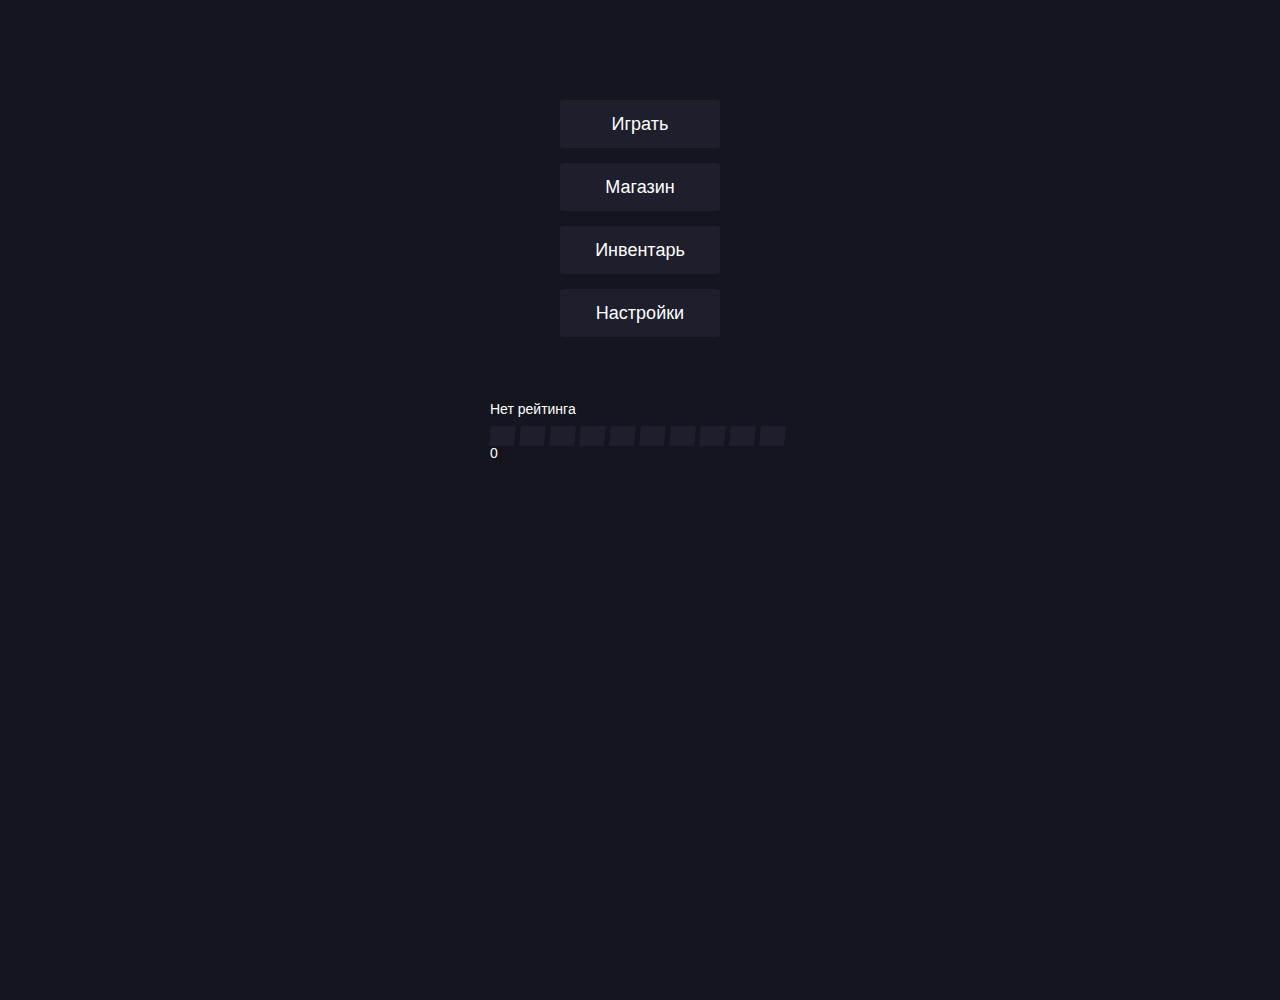
<file: index.html>
<!DOCTYPE html>
<!-- ======= // Язык // ======= -->
<html lang="ru">

<head>
   <!-- ======= // Мета теги // ======= -->
   <meta charset="UTF-8">
   <meta http-equiv="X-UA-Compatible" content="IE=edge">
   <meta name="viewport" content="width=device-width, initial-scale=1.0">
   <!-- ======= // Заглавие страницы // ======= -->
   <title>Document</title>
   <!-- ======= // Основной CSS // ======= -->
   <link rel="stylesheet" href="css/index.css">
   <link rel="shortcut icon" href="#">

</head>

<body>
   <!-- ======= // Тело страницы // ======= -->


  



   <section class="lobby" data-lobby-section="">
      <div class="lobby__container">
         <div class="lobby__body">

            <div class="lobby__item">
               <div data-link="battle.html" class="lobby__link">Играть</div>
            </div>

            <div class="lobby__item">
               <div data-link="shop.html" class="lobby__link">Магазин</div>

            </div>
            <div class="lobby__item">
               <div data-link="inventory.html" class="lobby__link">Инвентарь</div>
            </div>
            <div class="lobby__item">
               <div data-link="settings.html" class="lobby__link">Настройки</div>
            </div>


         </div>
      </div>
   </section>


   <section class="test">
      <div class="test__container">
         <div class="test__body">

            <div class="test__rank" data-rank="Нет рейтинга">Нет рейтинга</div>

            <!-- <div class="test__img" data-rank-img><img src="img/rank/1.png" alt=""></div> -->
            
           

            <div class="test__rank-decor" data-rank-decor>
               <div class="test__rank-decor-item" data-rank-decor-item="1"></div>
               <div class="test__rank-decor-item" data-rank-decor-item="2"></div>
               <div class="test__rank-decor-item" data-rank-decor-item="3"></div>
               <div class="test__rank-decor-item" data-rank-decor-item="4"></div>
               <div class="test__rank-decor-item" data-rank-decor-item="5"></div>
               <div class="test__rank-decor-item" data-rank-decor-item="6"></div>
               <div class="test__rank-decor-item" data-rank-decor-item="7"></div>
               <div class="test__rank-decor-item" data-rank-decor-item="8"></div>
               <div class="test__rank-decor-item" data-rank-decor-item="9"></div>
               <div class="test__rank-decor-item" data-rank-decor-item="10"></div>
            </div>

             
            <div class="test__victories" data-victories="0">0</div>
            <!-- <div class="test__lose" data-lose="">LOSE</div> -->
            <!-- <div class="test__win" data-win="">WIN</div> -->
            
            
         </div>
      </div>
   </section>



   <!-- ======= // Основной файл JS // ======= -->
   <!-- <script src="../js/swiper-bundle.min.js"></script> -->
   <script type="module" src="js/index.js"></script>
</body>

</html>
</file>
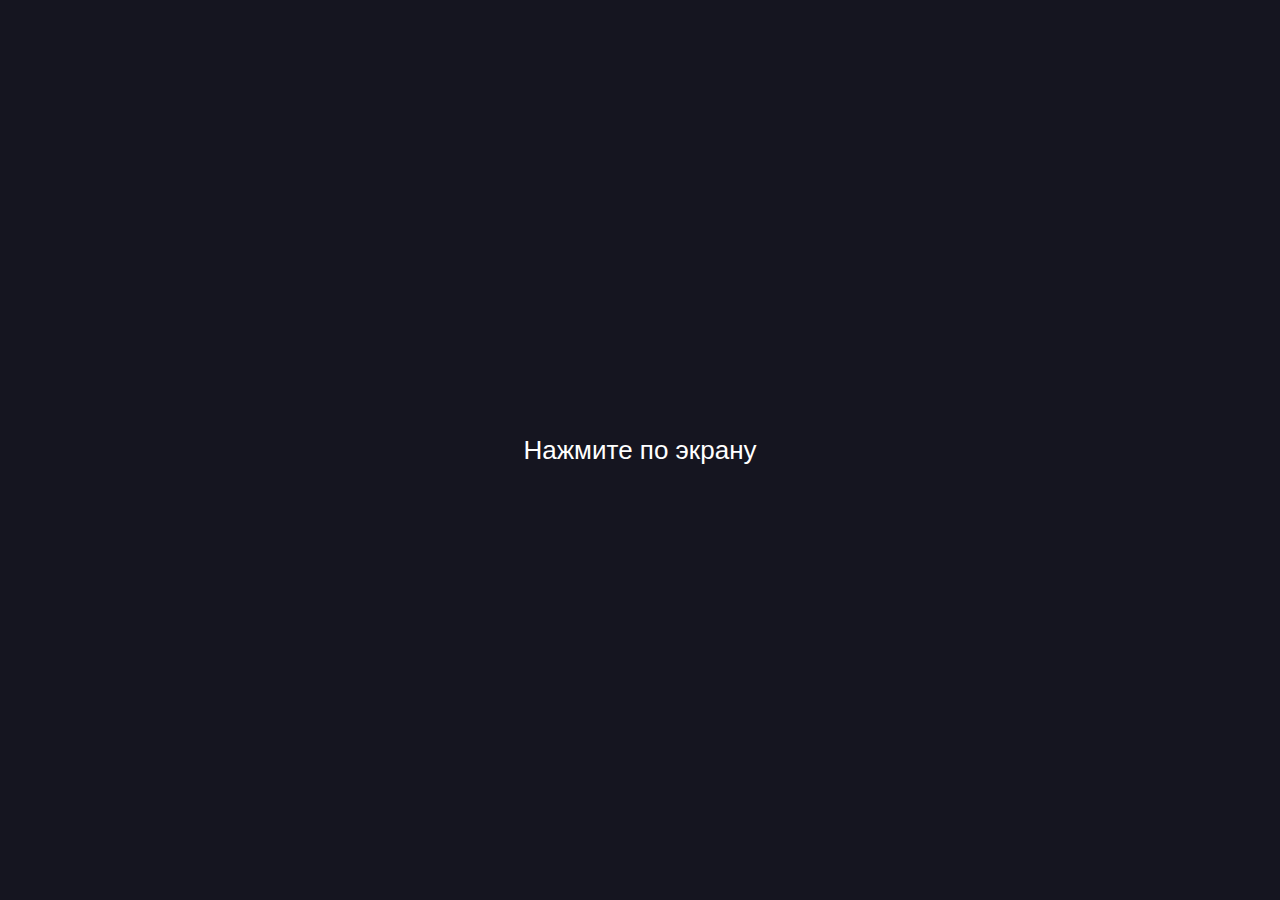
<file: battle.html>
<!DOCTYPE html>
<!-- ======= // Язык // ======= -->
<html lang="ru">

<head>
   <!-- ======= // Мета теги // ======= -->
   <meta charset="UTF-8">
   <meta http-equiv="X-UA-Compatible" content="IE=edge">
   <meta name="viewport" content="width=device-width, initial-scale=1.0">
   <!-- ======= // Заглавие страницы // ======= -->
   <title>Document</title>
   <!-- ======= // Основной CSS // ======= -->
   <link rel="stylesheet" href="css/index.css">
   <link rel="shortcut icon" href="#">

</head>

<body>
   <!-- ======= // Тело страницы // ======= -->



   




   


   
   <section class="music" data-audio-popup>
      <div class="music__container">
         <div class="music__body">
            
            <div class="music__text">Нажмите по экрану</div>
            
            
         </div>
      </div>
   </section>


   <div class="receiving" data-receiving data-receiving-color="fiolet">
      <div class="receiving__body">

         <div class="receiving__title">ВЫ ПОЛУЧАЕТЕ</div>
         <div class="receiving__zone">
            <div class="card card--red swiper-slide" data-card data-card-color="fiolet">
               <div class="card__top">
                  МОНЕТЫ
               </div>
               <div class="card__bottom">
                  <div class="card__title" data-receiving-title>200</div>
                  <div class="card__img"><img src="img/corona.jpg" alt=""></div>
                  <div class="card__btn card__btn--receiving" data-receiving-btn>ПОЛУЧИТЬ</div>
               </div>

            </div>
         </div>


      </div>
   </div>
   


   <section class="header" data-battle-section>
      <div class="header__container">
         <div class="header__body">

            <div class="header__left">
               <!-- 
               <div class="header__burger" data-burger>
                  <span></span>
                  <span></span>
                  <span></span>
               </div> -->
               <div data-link="index.html" class="header__exit" data-exit><img src="img/left-arrow.png" alt=""></div>

               <div class="header__title">Battle</div>
            </div>

         </div>
      </div>
   </section>


   <section class="main">
      <div class="main__container">

         <!-- <div class="generate" data-generate>Генерировать</div> -->

         <div class="main__body" data-zone>



         </div>

      </div>
   </section>

   <!-- ===================================================================== -->


   <div data-zone-inscription></div>

   <div class="main__achievement-zone" data-zone-achievement>

   </div>



   <div class="main__targets">

      <div class="main__target-btn" data-set-target>
         <!-- <div class="main__target-icon"> -->
         <span></span>
         <span></span>
         <!-- </div> -->

      </div>

      <div class="main__target-top">
         <div class="main__target-title">ЦЕЛИ</div>
         <div class="main__target-succes">УСПЕХИ</div>
      </div>

      <div class="main__target-bottom" data-zone-target data-actual-point-max="0">

         <div class="main__targets-target" data-target>
            <div class="main__targets-target-left">
               <div class="main__targets-target-icon" data-icon data-finished="no"></div>
               <div class="main__targets-target-title" data-target-title>Цель</div>

            </div>
            <div class="main__targets-target-right">
               <div class="main__targets-target-succes" data-target-succes>+1</div>
               <div class="main__targets-target-succes-icon"><img src="img/icon.svg" alt=""></div>

            </div>

         </div>
         <div class="main__targets-target" data-target>
            <div class="main__targets-target-left">
               <div class="main__targets-target-icon" data-icon data-finished="no"></div>
               <div class="main__targets-target-title" data-target-title>Цель</div>

            </div>
            <div class="main__targets-target-right">
               <div class="main__targets-target-succes" data-target-succes>+1</div>
               <div class="main__targets-target-succes-icon"><img src="img/icon.svg" alt=""></div>

            </div>

         </div>
         <div class="main__targets-target" data-target>
            <div class="main__targets-target-left">
               <div class="main__targets-target-icon" data-icon data-finished="no"></div>
               <div class="main__targets-target-title" data-target-title>Цель</div>

            </div>
            <div class="main__targets-target-right">
               <div class="main__targets-target-succes" data-target-succes>+1</div>
               <div class="main__targets-target-succes-icon"><img src="img/icon.svg" alt=""></div>

            </div>

         </div>
         <div class="main__targets-target" data-target>
            <div class="main__targets-target-left">
               <div class="main__targets-target-icon" data-icon data-finished="no"></div>
               <div class="main__targets-target-title" data-target-title>Цель</div>

            </div>
            <div class="main__targets-target-right">
               <div class="main__targets-target-succes" data-target-succes>+1</div>
               <div class="main__targets-target-succes-icon"><img src="img/icon.svg" alt=""></div>

            </div>

         </div>


      </div>


   </div>



   <div class="wrapper">

      <section class="header">
         <div class="header__container">
            <div class="header__body">

               <div class="header__left">

                  <div data-link="index.html" class="header__exit" data-exit><img src="img/left-arrow.png" alt=""></div>


                  <!-- 
                  <div class="header__burger" data-burger>
                     <span></span>
                     <span></span>
                     <span></span>
                  </div> -->

                  <div class="header__title">Winner</div>
               </div>

            </div>
         </div>
      </section>


      <section class="winner" data-winner-section>
         <div class="winner__container">
            <div class="winner__body">

               <div class="winner__sub-title">ПОБЕДИТЕЛЬ</div>
               <div class="winner__title" data-winner-title>СИНЯЯ КОМАНДА</div>

               <div class="winner__zone" data-winner-zone>
                  <!-- <div class="main__table-player">
                     <div class="main__table-player-left">
                        <div class="main__table-player-avatar"><img src="img/quin.svg" alt=""></div>
                        <div class="main__table-player-name">Name</div>
   
                     </div>
                     <div class="main__table-player-right">
                        <div class="main__table-player-succes">0</div>
   
                     </div>
   
                  </div> -->
               </div>

            </div>
         </div>
      </section>

   </div>



   <!-- ======= // Основной файл JS // ======= -->
   <!-- <script src="../js/swiper-bundle.min.js"></script> -->
   <script type="module" src="js/index.js"></script>
</body>

</html>
</file>
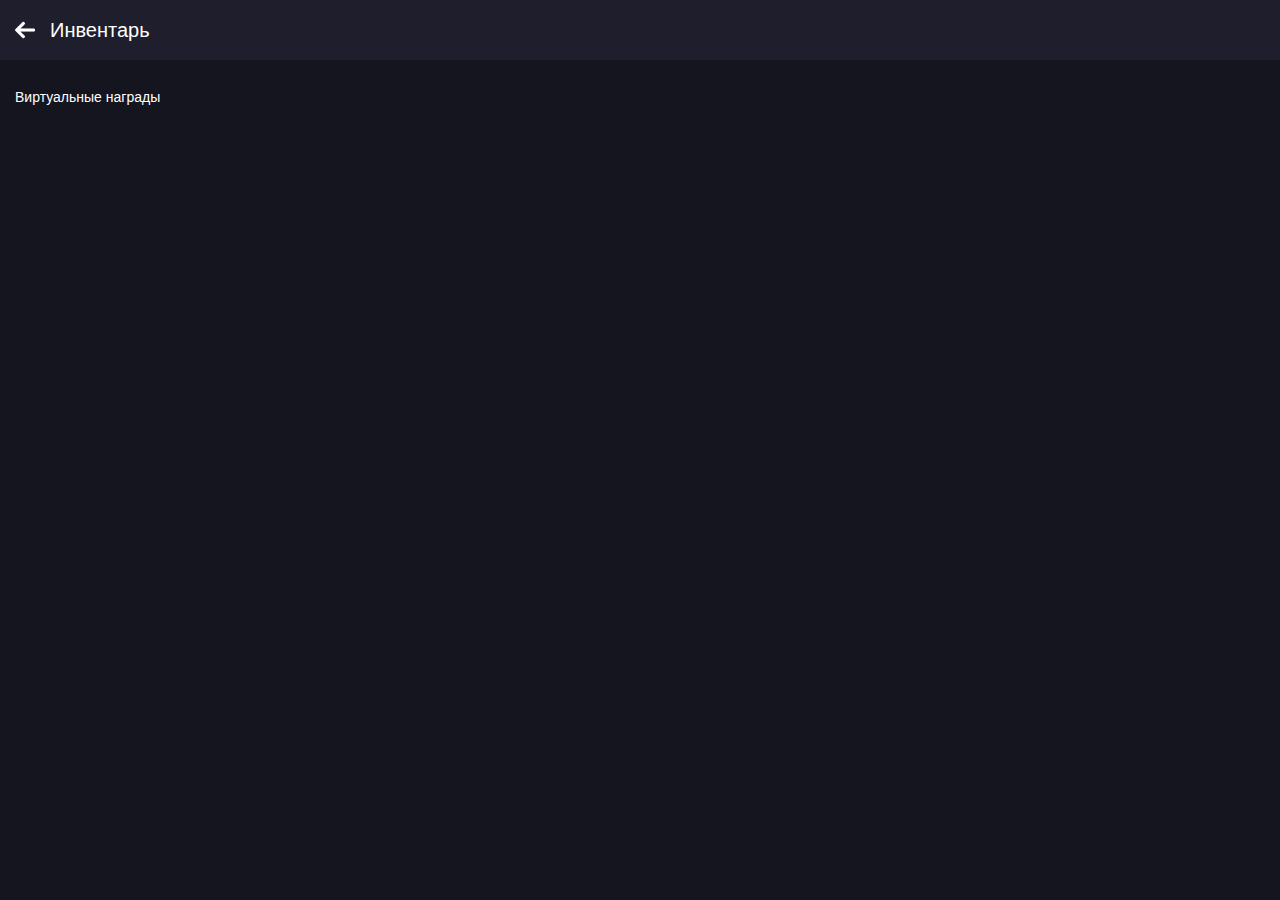
<file: inventory.html>
<!DOCTYPE html>
<!-- ======= // Язык // ======= -->
<html lang="ru">

<head>
   <!-- ======= // Мета теги // ======= -->
   <meta charset="UTF-8">
   <meta http-equiv="X-UA-Compatible" content="IE=edge">
   <meta name="viewport" content="width=device-width, initial-scale=1.0">
   <!-- ======= // Заглавие страницы // ======= -->
   <title>Document</title>
   <!-- ======= // Основной CSS // ======= -->
   <link rel="stylesheet" href="css/index.css">
   <link rel="shortcut icon" href="#">

</head>

<body>
   <!-- ======= // Тело страницы // ======= -->

   <!-- <div class="burger-menu" data-burger-menu>
      <div class="burger-menu__shadow" data-burger-shadow>
      </div>
      <div class="burger-menu__body">
         <a href="index.html" class="burger-menu__link">Перейти в матч</a>
         <a href="shop.html" class="burger-menu__link">Перейти в магазин</a>

      </div>

   </div> -->


   <div class="receiving" data-receiving data-receiving-color="fiolet">
      <div class="receiving__body">

         <div class="receiving__title">ВЫ ПРИМЕНИЛИ</div>
         <div class="receiving__zone">
            <div class="card card--red swiper-slide" data-card data-card-color="fiolet">
               <div class="card__top" data-receiving-category>
                  МОНЕТЫ
               </div>
               <div class="card__bottom">
                  <div class="card__title" data-receiving-title>200</div>
                  <div class="card__img card__img--un" data-receiving-img><img src="img/corona.jpg" alt=""></div>
                  <div class="card__btn card__btn--receiving" data-receiving-btn>ОТЛИЧНО</div>
               </div>

            </div>
         </div>


      </div>
   </div>


   <section class="header">
      <div class="header__container">
         <div class="header__body">

            <div class="header__left">
               <!-- <div class="header__burger" data-burger>
                  <span></span>
                  <span></span>
                  <span></span>
               </div> -->
               <div data-link="index.html" class="header__exit"><img src="img/left-arrow.png" alt=""></div>

               <div class="header__title">Инвентарь</div>
            </div>
            <!--             
            <div class="header__right">

            </div> -->





         </div>
      </div>
   </section>


   <section class="shop">
      <div class="shop__container">

         <div class="shop__body">

            <div class="shop__title">Виртуальные награды</div>

            <div class="swiper">
               <div class="shop__catalog swiper-wrapper" data-catalog data-inventory data-section-inventory>





               </div>
            </div>

            <!-- <div class="shop__title">Виртуальные награды</div> -->


            <!-- <div class="swiper">
               <div class="shop__catalog swiper-wrapper" data-catalog-zone data-inventory>

                  

               </div>
            </div> -->




         </div>

      </div>
   </section>



   <div data-my-money="0"></div>


   <!-- ======= // Основной файл JS // ======= -->
   <script src="js/swiper-bundle.min.js"></script>
   <script src="js/cfg-swiper.js"></script>
   <script type="module" src="js/index.js"></script>
</body>

</html>
</file>
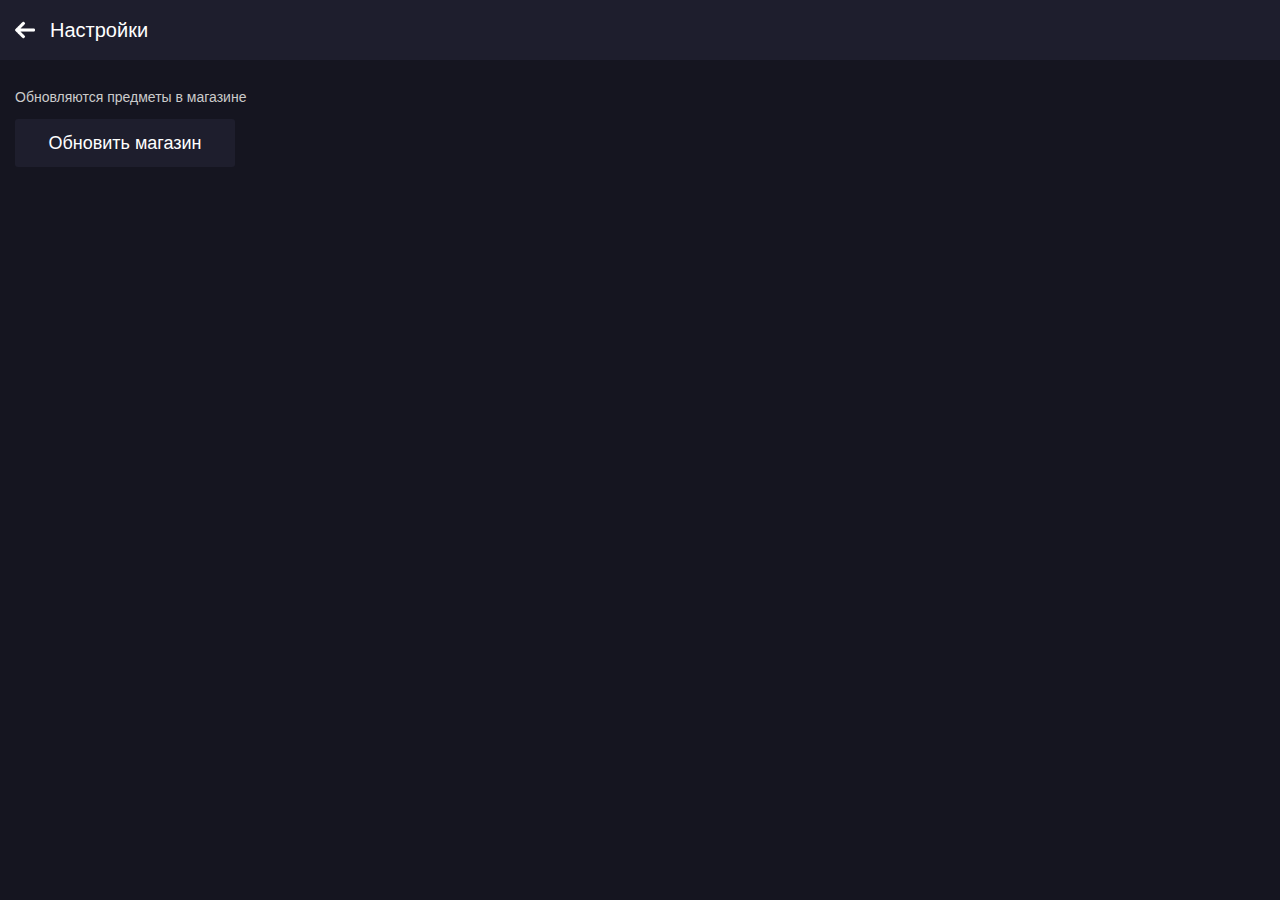
<file: settings.html>
<!DOCTYPE html>
<!-- ======= // Язык // ======= -->
<html lang="ru">

<head>
   <!-- ======= // Мета теги // ======= -->
   <meta charset="UTF-8">
   <meta http-equiv="X-UA-Compatible" content="IE=edge">
   <meta name="viewport" content="width=device-width, initial-scale=1.0">
   <!-- ======= // Заглавие страницы // ======= -->
   <title>Document</title>
   <!-- ======= // Основной CSS // ======= -->
   <link rel="stylesheet" href="css/index.css">
   <link rel="shortcut icon" href="#">

</head>

<body>
   <!-- ======= // Тело страницы // ======= -->


   <section class="header">
      <div class="header__container">
         <div class="header__body">

            <div class="header__left">

               <div data-link="index.html" class="header__exit" data-exit><img src="img/left-arrow.png" alt=""></div>

               <div class="header__title">Настройки</div>
            </div>

         </div>
      </div>
   </section>


  <section class="setting">
   <div class="setting__container">
      <div class="setting__body">

         <div class="setting__title">Обновляются предметы в магазине</div>
         

         <div class="setting__item">
            <div class="setting__btn" data-shop-update-btn>Обновить магазин</div>
         </div>
         
      </div>
   </div>
  </section>



   <!-- ======= // Основной файл JS // ======= -->
   <!-- <script src="../js/swiper-bundle.min.js"></script> -->
   <script src="js/settings.js"></script>
   <script type="module" src="js/index.js"></script>
</body>

</html>
</file>
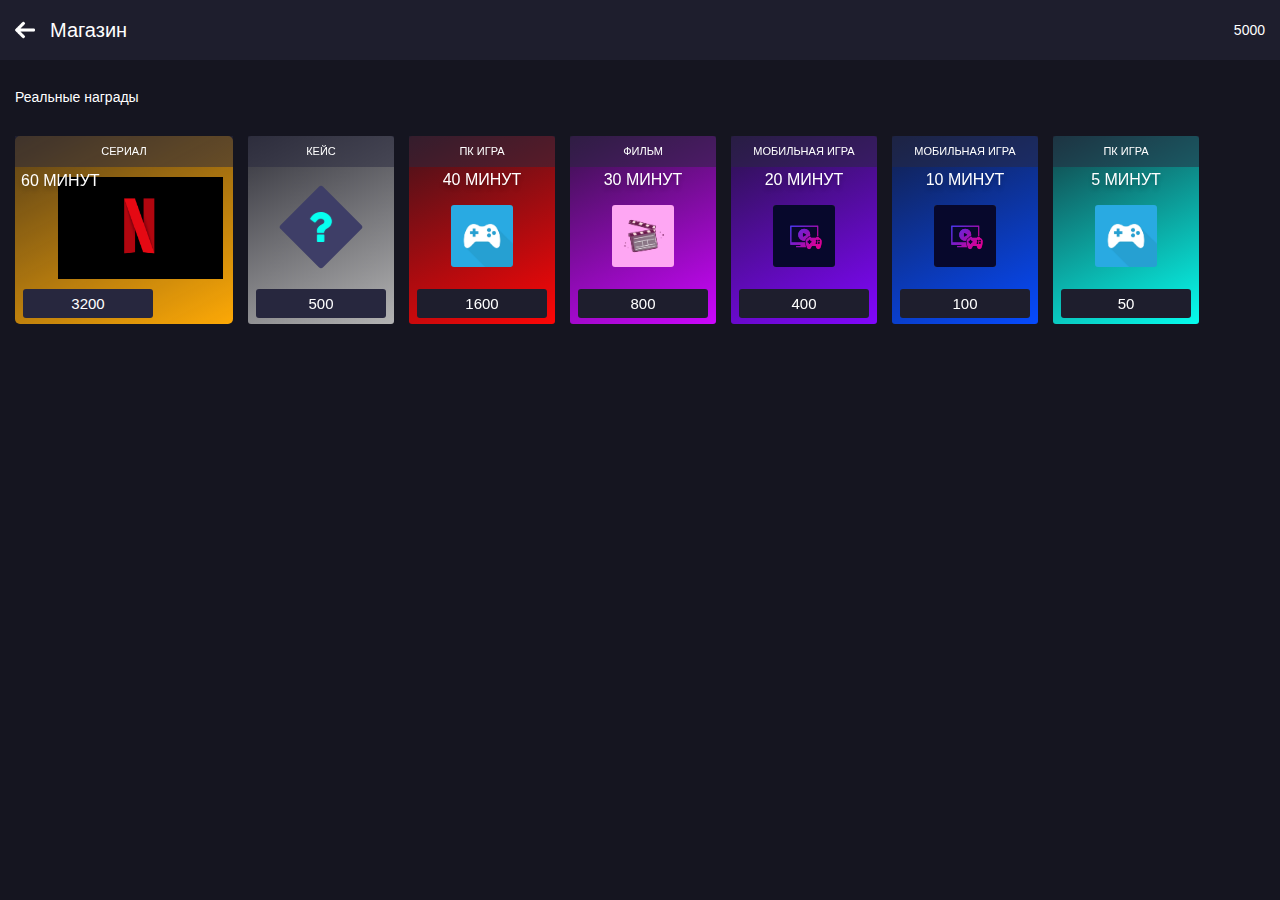
<file: shop.html>
<!DOCTYPE html>
<!-- ======= // Язык // ======= -->
<html lang="ru">

<head>
   <!-- ======= // Мета теги // ======= -->
   <meta charset="UTF-8">
   <meta http-equiv="X-UA-Compatible" content="IE=edge">
   <meta name="viewport" content="width=device-width, initial-scale=1.0">
   <!-- ======= // Заглавие страницы // ======= -->
   <title>Document</title>
   <!-- ======= // Основной CSS // ======= -->
   <link rel="stylesheet" href="css/index.css">
   <link rel="shortcut icon" href="#">
   <!-- <bgsound src="audio/18-zvukov-najatiya-dlya-montaja-j (mp3cut.net).mp3"> -->
      

</head>

<body>



   <div class="receiving" data-receiving>
      <div class="receiving__body">

         <div class="receiving__title">ВЫ ПРИМЕНИЛИ</div>
         <div class="receiving__zone">

            <div class="card swiper-slide" data-card data-receiving-box>
               <div class="card__top" data-receiving-category>
                  МОНЕТЫ
               </div>
               <div class="card__bottom">
                  <div class="card__title" data-receiving-title>BELIEVER</div>
                  <div class="card__img" data-receiving-img><img src="img/believer0.svg" alt=""></div>
                  <div class="card__btn" data-receiving-btn>ПОЛУЧИТЬ</div>
               </div>

            </div>
            
         </div>


      </div>
   </div>


   <section class="header">
      <div class="header__container">
         <div class="header__body">

            <div class="header__left">
               <!-- <div class="header__burger" data-burger>
                  <span></span>
                  <span></span>
                  <span></span>
               </div> -->
               <div data-link="index.html" class="header__exit"><img src="img/left-arrow.png" alt=""></div>

               <div class="header__title">Магазин</div>
            </div>

            <div class="header__right">
               <div class="header-my-money" data-my-money="0">0</div>
            </div>


         </div>
      </div>
   </section>


   <section class="shop" data-shop="" data-section-shop>
      <div class="shop__container">

         <div class="shop__body">

            <div class="shop__title">Реальные награды</div>

            <div class="swiper">
               <div class="shop__catalog swiper-wrapper" data-catalog data-shop-zone>

                  <!-- <div class="big-card swiper-slide" data-big-card data-card data-card-color="yellow">
                     <div class="big-card__top" data-card-category>
                        ТИК-ТОК
                     </div>
                     <div class="big-card__bottom">
                        <div class="big-card__title" data-card-title>60 МИНУТ</div>


                        <div class="big-card__img" data-card-img><img src="img/believer2.svg" alt=""></div>
                        <div class="big-card__btn" data-card-btn data-card-price="3200">3200</div>

                     </div>

                  </div> -->

                   <!-- <div class="card card--red swiper-slide" data-card data-card-color="red">
                     <div class="card__top" data-card-category>
                        ТИК-ТОК
                     </div>
                     <div class="card__bottom">
                        <div class="card__title" data-card-title>40 МИНУТ</div>
                        <div class="card__img" data-card-img><img src="img/believer0.svg" alt=""></div>
                        <div class="card__btn" data-card-btn data-card-price="1600">1600</div>
                     </div>

                  </div> -->


                  <!-- <div class="box swiper-slide" data-box>
                     <div class="box__top">
                        КЕЙС
                     </div>
                     <div class="box__bottom">


                        <div class="box__img">
                           <img src="img/question.svg" alt="">
                        </div>


                     </div>

                     <div class="box__btn" data-box-btn data-card-price="500">500</div>
 

                  </div> -->



                  <!-- <div class="card card--red swiper-slide" data-card data-card-color="red">
                     <div class="card__top" data-card-category>
                        ТИК-ТОК
                     </div>
                     <div class="card__bottom">
                        <div class="card__title" data-card-title>40 МИНУТ</div>
                        <div class="card__img" data-card-img><img src="img/believer0.svg" alt=""></div>
                        <div class="card__btn" data-card-btn data-card-price="1600">1600</div>
                     </div>

                  </div>

                  <div class="card card--pink swiper-slide" data-card data-card-color="pink">
                     <div class="card__top" data-card-category>
                        ТИК-ТОК
                     </div>
                     <div class="card__bottom">
                        <div class="card__title" data-card-title>30 МИНУТ</div>
                        <div class="card__img" data-card-img><img src="img/believer0.svg" alt=""></div>
                        <div class="card__btn" data-card-btn data-card-price="800">800</div>
                     </div>

                  </div>
                  <div class="card card--fiolet swiper-slide" data-card data-card-color="fiolet">
                     <div class="card__top" data-card-category>
                        ТИК-ТОК
                     </div>
                     <div class="card__bottom">
                        <div class="card__title" data-card-title>20 МИНУТ</div>
                        <div class="card__img" data-card-img><img src="img/believer0.svg" alt=""></div>
                        <div class="card__btn" data-card-btn data-card-price="400">400</div>
                     </div>

                  </div>
                  <div class="card card--blue swiper-slide" data-card data-card-color="blue">
                     <div class="card__top" data-card-category>
                        ТИК-ТОК
                     </div>
                     <div class="card__bottom">
                        <div class="card__title" data-card-title>10 МИНУТ</div>
                        <div class="card__img" data-card-img><img src="img/believer0.svg" alt=""></div>
                        <div class="card__btn" data-card-btn data-card-price="100">100</div>
                     </div>

                  </div>
                  <div class="card card--light-blue swiper-slide" data-card data-card-color="light-blue">
                     <div class="card__top" data-card-category>
                        ТИК-ТОК
                     </div>
                     <div class="card__bottom">
                        <div class="card__title" data-card-title>5 МИНУТ</div>
                        <div class="card__img" data-card-img><img src="img/believer0.svg" alt=""></div>
                        <div class="card__btn" data-card-btn data-card-price="50">50</div>
                     </div>

                  </div> -->



               </div>
            </div>

            <!-- <div class="shop__title">Виртуальные награды</div> -->


            <!-- <div class="swiper">
               <div class="shop__catalog swiper-wrapper" data-catalog-zone data-inventory>

                  

               </div>
            </div> -->

            <!-- <div class="swiper">
               <div class="shop__catalog swiper-wrapper" data-catalog-zone data-inventory>

                  

               </div>
            </div>
             -->


            



         </div>

      </div>
   </section>









   <!-- ======= // Основной файл JS // ======= -->
   <script src="js/swiper-bundle.min.js"></script>
   <script src="js/cfg-swiper.js"></script>
   <script type="module" src="js/index.js"></script>
   
</body>

</html>
</file>
<file: css/index.css>
* {
  padding: 0;
  margin: 0;
  border: 0;
  -webkit-tap-highlight-color: transparent;
}

*,
*:before,
*:after {
  box-sizing: border-box;
}

:focus,
:active {
  outline: none;
}

a:focus,
a:active {
  outline: none;
}

nav,
footer,
header,
aside {
  display: block;
}

html,
body {
  height: 100%;
  width: 100%;
  font-size: 100%;
  line-height: 1;
  font-size: 14px;
  -ms-text-size-adjust: 100%;
  -moz-text-size-adjust: 100%;
  -webkit-text-size-adjust: 100%;
}

input,
button,
textarea {
  font-family: inherit;
}

input::-ms-clear {
  display: none;
}

button {
  cursor: pointer;
}

button::-moz-focus-inner {
  padding: 0;
  border: 0;
}

a,
a:visited {
  text-decoration: none;
}

a:hover {
  text-decoration: none;
}

ul li {
  list-style: none;
}

img {
  vertical-align: top;
}

h1,
h2,
h3,
h4,
h5,
h6 {
  font-size: inherit;
  font-weight: 400;
}

body {
  font-family: Arial, "Helvetica Neue", Helvetica, sans-serif;
  overflow-x: hidden;
  background-color: #151520;
  color: #fff;
  -webkit-user-select: none;
     -moz-user-select: none;
          user-select: none;
}
body._scroll-off {
  overflow: hidden;
}

[data-player]._me {
  background-color: #e357e1;
}

.header {
  background-color: #1e1e2d;
  padding-top: 20px;
  padding-bottom: 20px;
}
.header__container {
  padding-left: 15px;
  padding-right: 15px;
}
.header__body {
  display: flex;
  align-items: center;
  justify-content: space-between;
}
.header__left {
  display: flex;
}
.header__burger {
  width: 25px;
  height: 15px;
  position: relative;
}
.header__burger span {
  display: block;
  position: absolute;
  background-color: #fff;
  width: 100%;
  height: 3px;
}
.header__burger span:first-child {
  top: 0;
  left: 0;
}
.header__burger span:nth-child(2) {
  top: 50%;
  transform: translateY(-50%);
  left: 0;
}
.header__burger span:last-child {
  bottom: 0;
  left: 0;
}
.header__title {
  font-weight: 500;
  font-size: 20px;
  margin-left: 15px;
}
.header__exit {
  font-weight: 500;
  font-size: 20px;
  color: #fff;
  width: 20px;
}
.header__exit img {
  max-width: 100%;
}

.main__score {
  margin-top: 20px;
  margin-bottom: 20px;
  display: flex;
  justify-content: center;
}
.main__score-left {
  font-size: 22px;
  background: #5757e3;
  padding: 10px 15px 5px 15px;
  border-top-left-radius: 3px;
  border-bottom-left-radius: 3px;
  display: flex;
  align-items: center;
}
.main__score-middle {
  font-size: 28px;
  color: #9f9f9f;
  background: #1e1e2d;
  padding-left: 22px;
  padding-right: 22px;
  padding-top: 15px;
  padding-bottom: 10px;
  display: flex;
  align-items: center;
}
.main__score-right {
  padding: 10px 15px 5px 15px;
  font-size: 22px;
  background: #ff6565;
  border-top-right-radius: 3px;
  border-bottom-right-radius: 3px;
  display: flex;
  align-items: center;
}

.main__table {
  margin-left: 15px;
  margin-right: 15px;
  margin-top: 5px;
}
.main__table-orange {
  margin-top: 17px;
}
.main__table-top {
  display: flex;
  justify-content: space-between;
  align-items: center;
}
.main__table-title-team {
  font-weight: 500;
  font-size: 18px;
  color: #5757e3;
}
.main__table-title-team--orange {
  color: #ff6565;
}
.main__table-title-succes {
  font-weight: 500;
  font-size: 8px;
}
.main__table-player {
  margin-top: 5px;
  display: flex;
  align-items: center;
  justify-content: space-between;
  padding: 10px;
  background: #5757e3;
  border-radius: 3px;
}
.main__table-player--orange {
  background: #ff6565;
}
.main__table-player._active {
  background: #f5c107;
}
.main__table-player._active .main__table-player-avatar img {
  display: block;
}
.main__table-player-left {
  display: flex;
  align-items: center;
}
.main__table-player-avatar {
  background: #4f4f69;
  border-radius: 3px;
  width: 27px;
  height: 27px;
  margin-right: 10px;
  display: flex;
  justify-content: center;
  align-items: center;
}
.main__table-player-avatar img {
  display: none;
  width: 15px;
  height: 15px;
}
.main__table-player-name {
  font-weight: 500;
  font-size: 12px;
}
.main__table-player-succes {
  font-weight: 500;
  font-size: 16px;
}
.main__targets {
  margin-top: 26px;
  margin-left: 15px;
  margin-right: 15px;
}
.main__target-top {
  display: flex;
  justify-content: space-between;
  align-items: end;
  margin-bottom: 10px;
  margin-right: 5px;
}
.main__target-btn {
  position: fixed;
  right: 30px;
  bottom: 30px;
  background: #272762;
  border-radius: 100px;
  width: 60px;
  height: 60px;
}
.main__target-btn span {
  border-radius: 100vmax;
}
.main__target-btn span:first-child {
  position: absolute;
  left: 50%;
  top: 50%;
  width: 2px;
  height: 30%;
  transform: translateX(-50%) translateY(-50%);
  background-color: #fff;
}
.main__target-btn span:last-child {
  position: absolute;
  top: 50%;
  left: 50%;
  width: 30%;
  height: 2px;
  transform: translateX(-50%) translateY(-50%);
  background-color: #fff;
}
.main__target-title {
  font-weight: 500;
  font-size: 16px;
}
.main__target-succes {
  font-weight: 500;
  font-size: 10px;
}
.main__targets-target {
  background: #1e1e2d;
  border-radius: 3px;
  padding-top: 20px;
  padding-bottom: 20px;
  padding-left: 15px;
  padding-right: 15px;
  display: flex;
  align-items: center;
  justify-content: space-between;
  margin-bottom: 5px;
}
.main__targets-target._active {
  background: #222d1e;
  border-radius: 3px;
}
.main__targets-target-left {
  display: flex;
  align-items: center;
}
.main__targets-target-icon {
  background: #1e1e2d;
  border: 1px solid #4f4f69;
  border-radius: 44px;
  width: 15px;
  height: 15px;
  margin-right: 15px;
}
.main__targets-target-icon._active {
  background: #3a8321;
  border: 1px solid #1e1e2d;
  border-radius: 44px;
}
.main__targets-target-icon img {
  width: 100%;
}
.main__targets-target-title {
  font-weight: 500;
  font-size: 12px;
}
.main__targets-target-right {
  display: flex;
  align-items: end;
}
.main__targets-target-succes {
  font-weight: 500;
  font-size: 12px;
}
.main__targets-target-succes-icon {
  width: 15px;
  height: 15px;
}
.main__targets-target-succes-icon img {
  width: 100%;
}

.main__achievement {
  position: fixed;
  left: 50%;
  transform: translateX(-50%);
  top: 110px;
  display: inline-flex;
  align-items: center;
  font-weight: 500;
  font-size: 16px;
  color: #ffaa06;
  padding: 7px 13px;
  background: #242433;
}
.main__achievement:not(:last-child) {
  margin-bottom: 10px;
}
.main__achievement-reward {
  margin-left: 5px;
}
.main__achievement-reward-icon {
  width: 20px;
  height: 20px;
}
.main__achievement-reward-icon img {
  width: 100%;
}

.shop__title {
  margin-bottom: 17px;
  margin-left: 15px;
}
.shop__title:first-child {
  margin-top: 30px;
}
.shop__catalog {
  padding: 15px;
  display: flex;
  margin-bottom: 17px;
}

.card {
  background-color: gray;
  border-radius: 3px;
  width: 146px;
  height: 188px;
  display: flex;
  flex-direction: column;
  align-items: center;
  text-align: center;
}
.card[data-card-color=yellow] {
  background: linear-gradient(334.3deg, #ffaa06 -0.78%, #151520 123.13%);
}
.card[data-card-color=red] {
  background: linear-gradient(334.3deg, #ff0606 -0.78%, #151520 123.13%);
}
.card[data-card-color=pink] {
  background: linear-gradient(334.3deg, #cd06ff -0.78%, #151520 123.13%);
}
.card[data-card-color=fiolet] {
  background: linear-gradient(334.3deg, #8206ff -0.78%, #151520 123.13%);
}
.card[data-card-color=blue] {
  background: linear-gradient(334.3deg, #064bff -0.78%, #151520 123.13%);
}
.card[data-card-color=light-blue] {
  background: linear-gradient(334.3deg, #06fff0 -0.78%, #151520 123.13%);
}
.card__top {
  font-weight: 500;
  font-size: 11px;
  padding: 10px 0;
  background: rgba(39, 39, 62, 0.5);
  width: 100%;
}
.card__bottom {
  width: 100%;
}
.card__title {
  font-weight: 400;
  font-size: 16px;
  margin-top: 5px;
  margin-bottom: 17px;
  text-shadow: 0px 4px 4px rgba(0, 0, 0, 0.25);
}
.card__img {
  width: 62px;
  height: 62px;
  border-radius: 3px;
  background-color: rgb(95, 95, 95);
  margin: 0 auto 22px auto;
  overflow: hidden;
}
.card__img img {
  width: 100%;
  height: 100%;
}
.card__btn {
  background: #1e1e2d;
  border-radius: 3px;
  padding: 7px 0px;
  font-weight: 500;
  font-size: 15px;
  margin-left: 8px;
  margin-right: 8px;
}
.card__btn--receiving {
  font-size: 12px;
}
.card__btn:active {
  background-color: #3c3c53;
}

.big-card {
  background: linear-gradient(332.69deg, #ffaa06 -0.79%, rgba(30, 45, 40, 0) 140.5%);
  border-radius: 5px;
  width: 218px;
  height: 188px;
}
.big-card__top {
  font-weight: 500;
  font-size: 11px;
  padding: 10px 0;
  background: rgba(39, 39, 62, 0.5);
  width: 100%;
  text-align: center;
}
.big-card__bottom {
  position: relative;
  padding-top: 10px;
}
.big-card__img {
  width: 165px;
  margin-left: auto;
  margin-bottom: 10px;
  margin-right: 10px;
}
.big-card__img img {
  width: 100%;
  height: 102px;
  -o-object-fit: cover;
     object-fit: cover;
}
.big-card__img--un img {
  -o-object-fit: none;
     object-fit: none;
}
.big-card__title {
  text-shadow: 0px 4px 4px rgba(0, 0, 0, 0.25);
  font-weight: 400;
  font-size: 16px;
  position: absolute;
  top: 6px;
  left: 6px;
}
.big-card__btn {
  background: #27273e;
  border-radius: 3px;
  padding: 7px 0;
  text-align: center;
  font-size: 15px;
  font-weight: 500;
  margin-left: 8px;
  margin-right: 10px;
  display: inline-block;
  width: 130px;
}

.box {
  background: linear-gradient(334.3deg, #b4b4b4 -0.78%, #151520 123.13%);
  background-color: gray;
  border-radius: 3px;
  height: 188px;
  width: 146px;
  text-align: center;
  display: flex;
  flex-direction: column;
}
.box[data-card-color=yellow] {
  background: linear-gradient(334.3deg, #ffaa06 -0.78%, #151520 123.13%);
}
.box[data-card-color=red] {
  background: linear-gradient(334.3deg, #ff0606 -0.78%, #151520 123.13%);
}
.box[data-card-color=pink] {
  background: linear-gradient(334.3deg, #cd06ff -0.78%, #151520 123.13%);
}
.box[data-card-color=fiolet] {
  background: linear-gradient(334.3deg, #8206ff -0.78%, #151520 123.13%);
}
.box[data-card-color=blue] {
  background: linear-gradient(334.3deg, #064bff -0.78%, #151520 123.13%);
}
.box[data-card-color=light-blue] {
  background: linear-gradient(334.3deg, #06fff0 -0.78%, #151520 123.13%);
}
.box__top {
  font-weight: 500;
  font-size: 11px;
  padding: 10px 0;
  background: rgba(39, 39, 62, 0.5);
  width: 100%;
  text-align: center;
  margin-bottom: 30px;
}
.box__bottom {
  margin-left: 10px;
  margin-right: 10px;
  flex: 1 1 auto;
}
.box__title {
  margin-top: 5px;
  margin-bottom: 13px;
  font-weight: 400;
  font-size: 14px;
}
.box__img {
  background: #3e3e67;
  border-radius: 3px;
  width: 60px;
  height: 60px;
  display: inline-flex;
  align-items: center;
  justify-content: center;
  transform: rotate(-45deg);
}
.box__img img {
  transform: rotate(45deg);
  width: 30px;
  height: 30px;
}
.box__btn {
  background: #27273e;
  border-radius: 3px;
  padding: 7px 0;
  font-weight: 500;
  margin-left: 8px;
  margin-right: 8px;
  margin-bottom: 6px;
  font-size: 15px;
}
.box__btn:active {
  background-color: #3c3c53;
}

.inscription {
  position: fixed;
  left: 50%;
  transform: translateX(-50%);
  top: 80px;
  font-weight: 400;
  font-size: 18px;
  color: #ffaa06;
  text-transform: uppercase;
  text-align: center;
  width: 100%;
}

.burger-menu {
  opacity: 0;
  pointer-events: none;
  position: relative;
  z-index: 50;
  transition: opacity 0.3s;
}
.burger-menu._active {
  opacity: 1;
  pointer-events: all;
}
.burger-menu._active .burger-menu__body {
  left: 0;
}
.burger-menu__shadow {
  position: fixed;
  top: 0;
  left: 0;
  width: 100%;
  height: 100%;
  background: rgba(0, 0, 0, 0.5);
}
.burger-menu__body {
  position: fixed;
  top: 0;
  left: -100%;
  width: 70%;
  height: 100%;
  background: #1e1e2d;
  transition: left 0.3s;
}
.burger-menu__link {
  color: #fff;
  margin-left: 30px;
  margin-top: 30px;
  display: block;
  display: block;
}

.wrapper {
  position: relative;
}

.swiper {
  overflow: hidden;
}

.swiper-wrapper {
  display: inline-flex;
}

.receiving {
  position: fixed;
  top: 0;
  left: 0;
  width: 100%;
  height: 100%;
  background: linear-gradient(180deg, rgb(255, 6, 6) 0%, #151520 100%);
  z-index: 1000;
  display: flex;
  justify-content: center;
  opacity: 0;
  pointer-events: none;
}
.receiving[data-receiving-color=yellow] {
  background: linear-gradient(334.3deg, #ffaa06 -0.78%, #151520 123.13%);
}
.receiving[data-receiving-color=red] {
  background: linear-gradient(334.3deg, #ff0606 -0.78%, #151520 123.13%);
}
.receiving[data-receiving-color=pink] {
  background: linear-gradient(334.3deg, #cd06ff -0.78%, #151520 123.13%);
}
.receiving[data-receiving-color=fiolet] {
  background: linear-gradient(334.3deg, #8206ff -0.78%, #151520 123.13%);
}
.receiving[data-receiving-color=blue] {
  background: linear-gradient(334.3deg, #064bff -0.78%, #151520 123.13%);
}
.receiving[data-receiving-color=light-blue] {
  background: linear-gradient(334.3deg, #06fff0 -0.78%, #151520 123.13%);
}
.receiving[data-receiving-color=gray] {
  background: linear-gradient(334.3deg, #949494 -0.78%, #151520 123.13%);
}
.receiving._active {
  opacity: 1;
  pointer-events: all;
}
.receiving__body {
  margin-top: 180px;
}
.receiving__title {
  text-align: center;
  margin-bottom: 5px;
}
.lobby {
  margin-top: 100px;
}
.lobby__item {
  display: flex;
  justify-content: center;
}
.lobby__link {
  text-align: center;
  display: block;
  color: #fff;
  margin-bottom: 15px;
  font-size: 18px;
  background: #1e1e2d;
  padding: 15px 0;
  width: 160px;
  border-radius: 3px;
}
.lobby__link:active {
  background-color: #27273e;
}

.winner__body {
  display: flex;
  justify-content: center;
  flex-direction: column;
  text-align: center;
}
.winner__body._blue {
  background: rgb(2, 0, 36);
  background: linear-gradient(0deg, rgba(2, 0, 36, 0) 60%, rgb(87, 87, 224) 110%);
}
.winner__body._orange {
  background: rgb(2, 0, 36);
  background: linear-gradient(0deg, rgba(2, 0, 36, 0) 60%, #ff6565 110%);
}
.winner__body._nothing {
  background: rgb(2, 0, 36);
  background: linear-gradient(0deg, rgba(2, 0, 36, 0) 60%, rgb(255, 255, 255) 110%);
}
.winner__sub-title {
  font-size: 18px;
  margin-top: 30px;
  margin-bottom: 15px;
}
.winner__title {
  font-size: 24px;
  margin-bottom: 30px;
}
.winner__title._blue {
  color: #5757e3;
}
.winner__title._orange {
  color: #ff6565;
}
.winner__zone {
  margin-left: 15px;
  margin-right: 15px;
}

.wrapper {
  position: fixed;
  top: 0;
  left: 0;
  width: 100%;
  height: 100%;
  z-index: 100;
  background-color: #151520;
  overflow: auto;
  display: none;
}
.wrapper._active {
  display: block;
}

.setting {
  margin-top: 30px;
}
.setting__body {
  margin-left: 15px;
}
.setting__title {
  color: #cbcbcb;
  margin-bottom: 15px;
}
.setting__btn {
  margin-bottom: 30px;
  text-align: center;
  display: block;
  color: #fff;
  font-size: 18px;
  background: #1e1e2d;
  padding: 15px 0;
  width: 220px;
  border-radius: 3px;
}
.setting__btn:active {
  background-color: #3c3c53;
}

.music {
  position: fixed;
  top: 0;
  left: 0;
  width: 100%;
  height: 100%;
  background-color: #151520;
  display: flex;
  justify-content: center;
  align-items: center;
  transition: opacity 0.3s;
  z-index: 500;
}
.music._hidden {
  opacity: 0;
  pointer-events: none;
}
.music__text {
  font-size: 26px;
}

.test {
  -webkit-user-select: none;
     -moz-user-select: none;
          user-select: none;
  display: flex;
  justify-content: center;
  margin-top: 50px;
}
.test__rank {
  margin-bottom: 10px;
}
.test__img {
  width: 80px;
}
.test__img img {
  max-width: 100%;
  transition: opacity 0.3s;
}
.test__img img._hidden {
  opacity: 0;
  pointer-events: none;
}
.test__rank-decor {
  display: flex;
}
.test__lose {
  background-color: rgb(65, 255, 170);
  display: inline-block;
  width: 50px;
  height: 50px;
}
.test__win {
  background-color: rgb(65, 255, 170);
  display: inline-block;
  width: 50px;
  height: 50px;
}
.test__rank-decor-item {
  width: 25px;
  height: 20px;
  background-color: #1e1e2d;
  margin-right: 5px;
  transition: background-color 0.3s;
  transform: skew(-5deg);
}
.test__rank-decor-item._active {
  background-color: #72f8fc;
}
</file>
